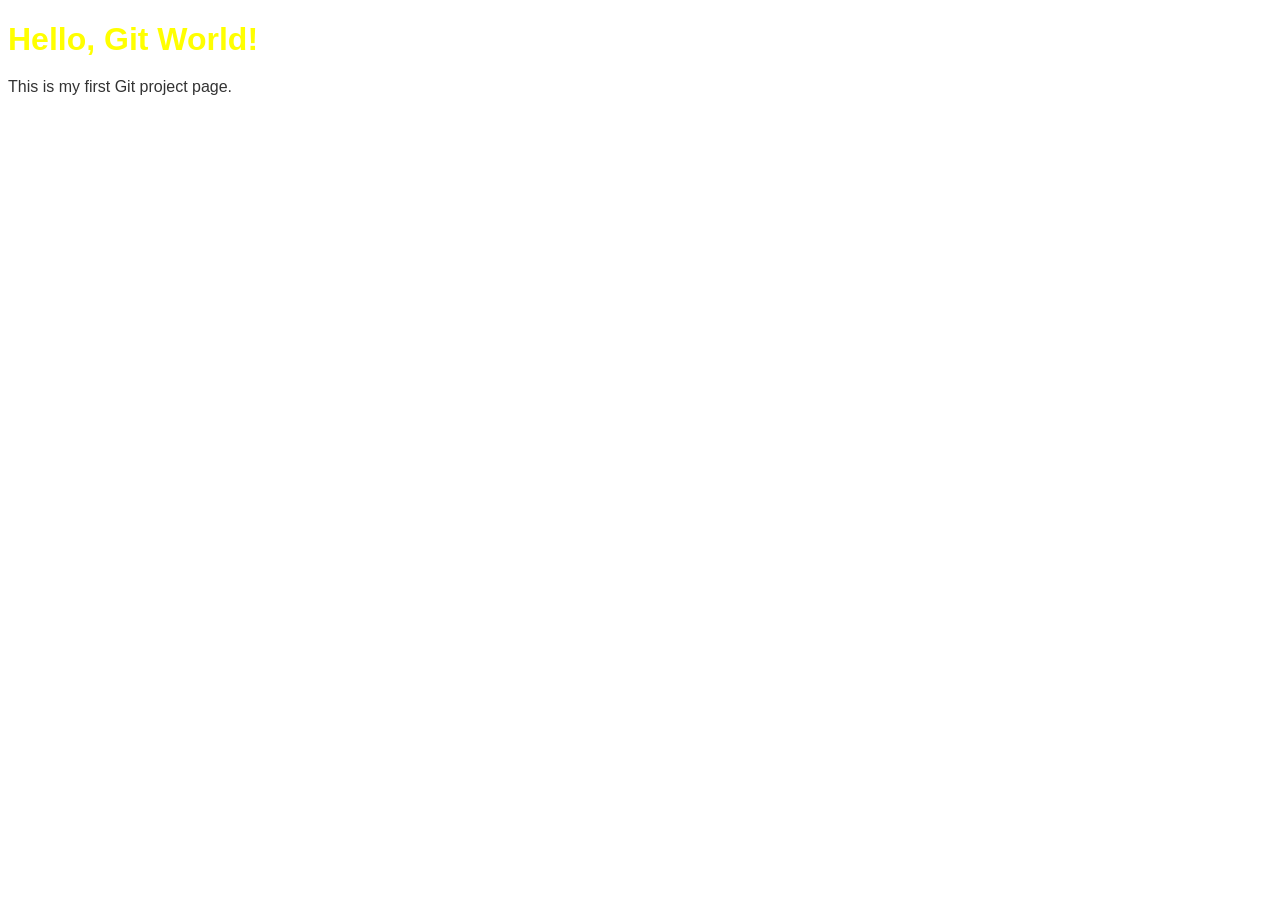
<file: index.html>
<!DOCTYPE html>
<html>
<head>
    <title>My First Page</title>
    <link rel="stylesheet" href="style.css">
</head>
<body>
    <h1>Hello, Git World!</h1>
    <p>This is my first Git project page.</p>
</body>
</html>
</file>
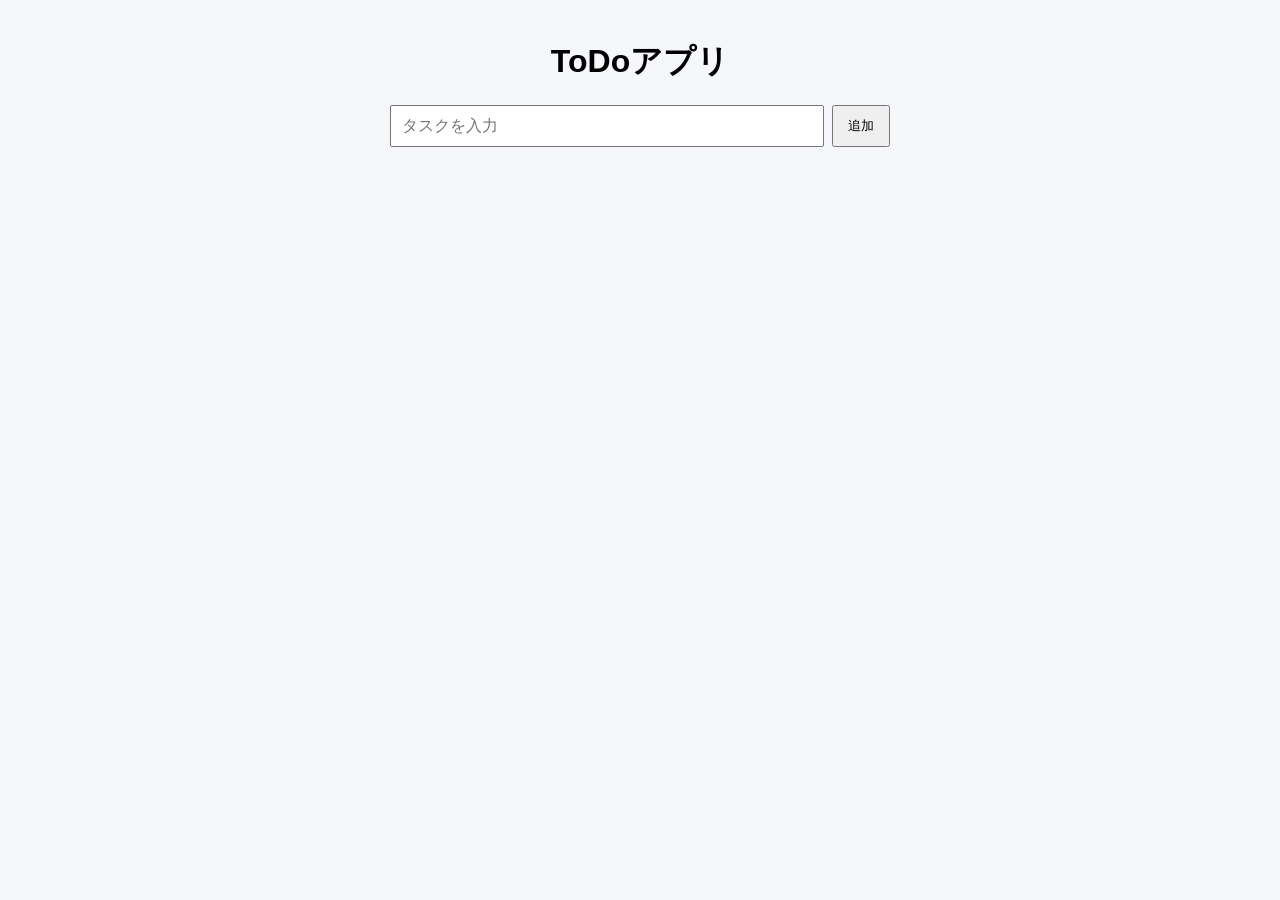
<file: cloude_sample.html>
<!DOCTYPE html>
<html lang="ja">
<head>
  <meta charset="UTF-8">
  <title>ToDoアプリ</title>
  <style>
    body {
      font-family: sans-serif;
      max-width: 500px;
      margin: 40px auto;
      background: #f5f7fa;
    }

    h1 {
      text-align: center;
    }

    .input-area {
      display: flex;
      gap: 8px;
    }

    input {
      flex: 1;
      padding: 10px;
      font-size: 16px;
    }

    button {
      padding: 10px 14px;
      cursor: pointer;
    }

    ul {
      padding: 0;
    }

    li {
      list-style: none;
      background: white;
      margin-top: 10px;
      padding: 10px;
      display: flex;
      justify-content: space-between;
      border-radius: 6px;
    }

    .done {
      text-decoration: line-through;
      color: gray;
    }
  </style>
</head>
<body>
  <h1>ToDoアプリ</h1>

  <div class="input-area">
    <input id="taskInput" type="text" placeholder="タスクを入力">
    <button onclick="addTask()">追加</button>
  </div>

  <ul id="taskList"></ul>

  <script>
    const taskInput = document.getElementById("taskInput");
    const taskList = document.getElementById("taskList");

    function addTask() {
      const taskText = taskInput.value.trim();

      if (taskText === "") {
        alert("タスクを入力してください");
        return;
      }

      const li = document.createElement("li");

      const span = document.createElement("span");
      span.textContent = taskText;

      span.addEventListener("click", () => {
        span.classList.toggle("done");
      });

      const deleteButton = document.createElement("button");
      deleteButton.textContent = "削除";

      deleteButton.addEventListener("click", () => {
        li.remove();
      });

      li.appendChild(span);
      li.appendChild(deleteButton);
      taskList.appendChild(li);

      taskInput.value = "";
    }
  </script>
</body>
</html>
</file>
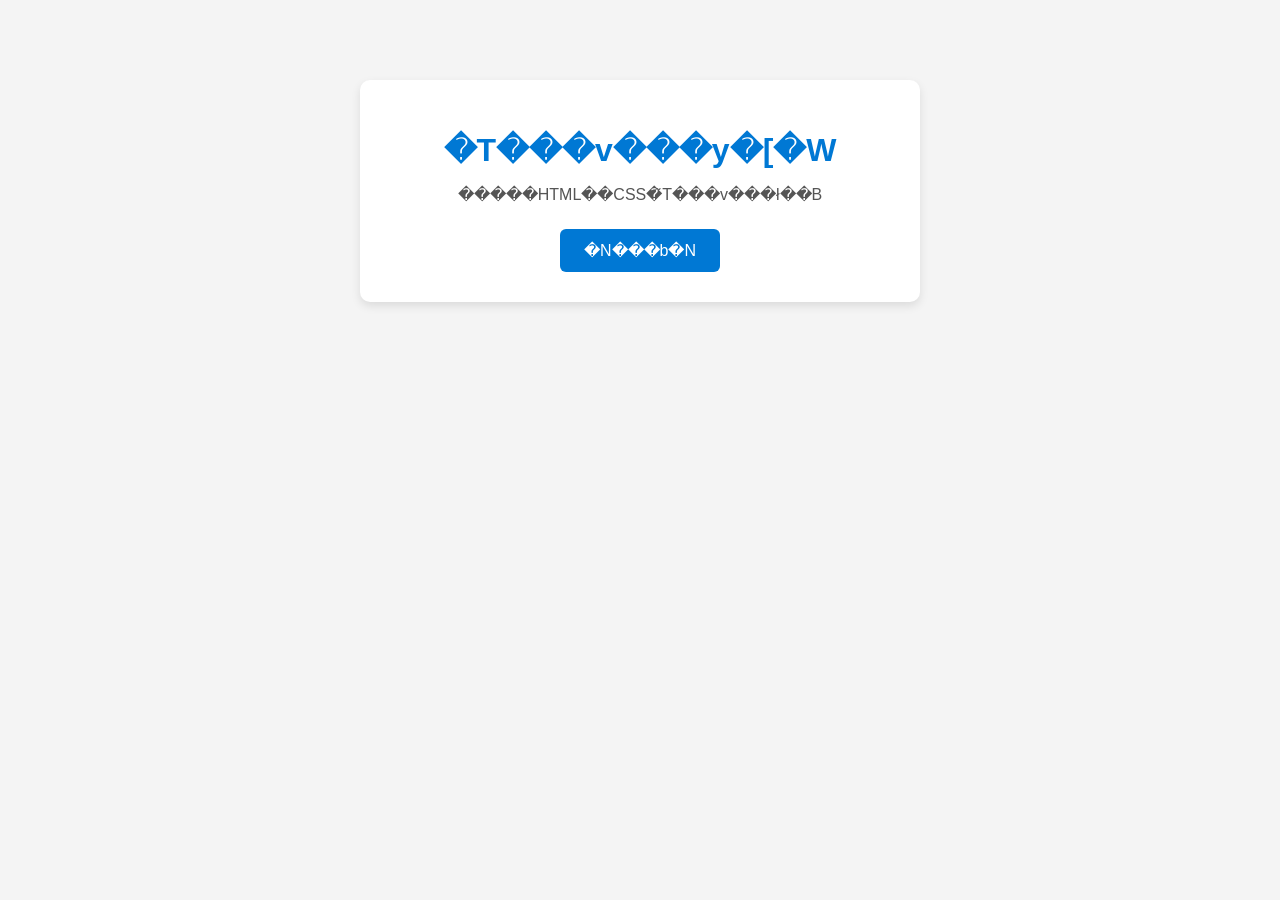
<file: sample.html>
<!DOCTYPE html>
<html lang="ja">
<head>
    <meta charset="UTF-8">
    <meta name="viewport" content="width=device-width, initial-scale=1.0">
    <title>Sample Page</title>
    <link rel="stylesheet" href="sample.css">
</head>
<body>
    <div class="container">
        <h1>�T���v���y�[�W</h1>
        <p>�����HTML��CSS�̃T���v���ł��B</p>

        <button class="btn">�N���b�N</button>
    </div>
</body>
</html>
</file>
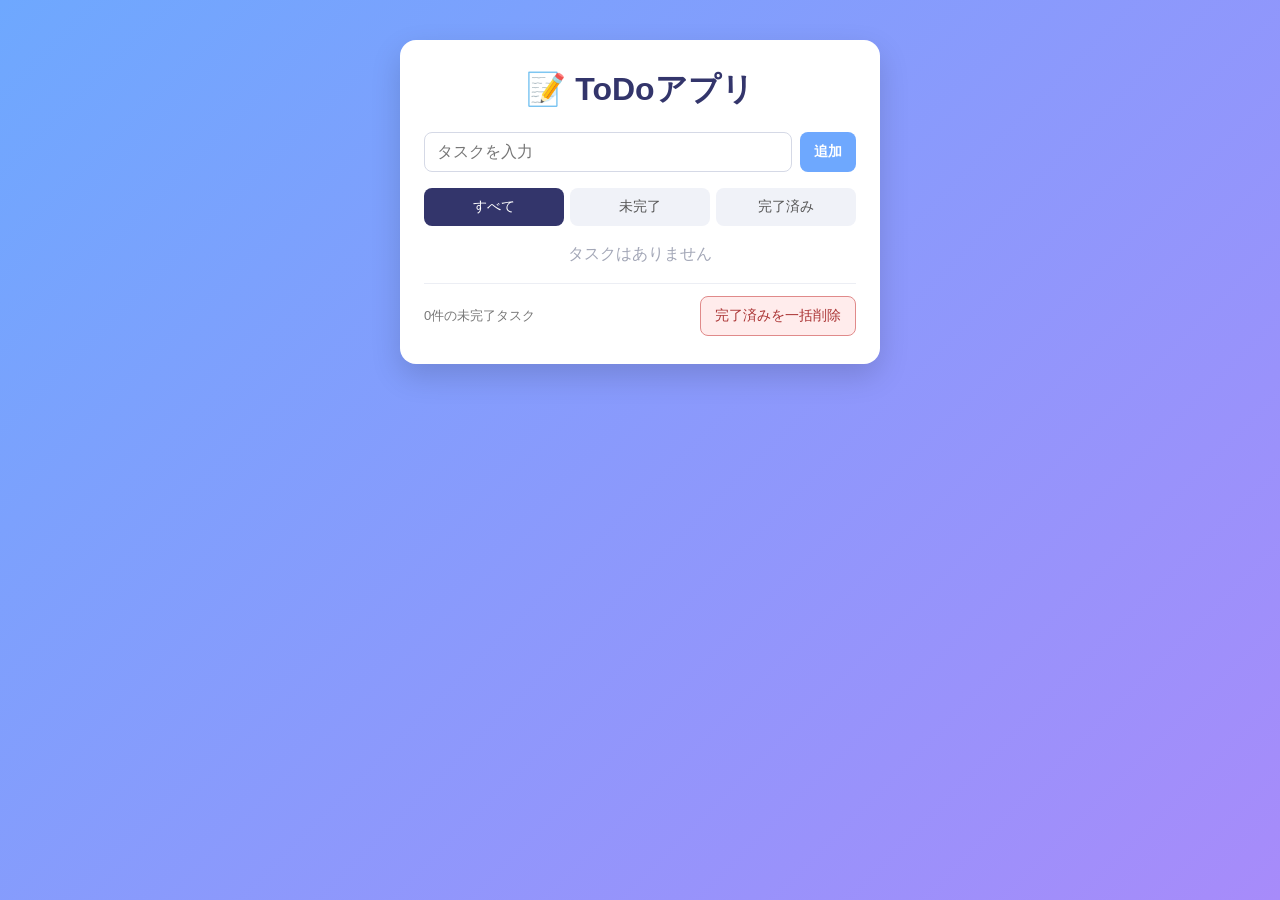
<file: todo.html>
<!DOCTYPE html>
<html lang="ja">
<head>
  <meta charset="UTF-8">
  <meta name="viewport" content="width=device-width, initial-scale=1.0">
  <title>ToDoアプリ</title>
  <link rel="stylesheet" href="todo.css">
</head>
<body>
  <div class="app">
    <h1>📝 ToDoアプリ</h1>

    <div class="input-area">
      <input id="taskInput" type="text" placeholder="タスクを入力">
      <button id="addButton">追加</button>
    </div>

    <div class="filter-area">
      <button class="filter-button is-active" data-filter="all">すべて</button>
      <button class="filter-button" data-filter="active">未完了</button>
      <button class="filter-button" data-filter="done">完了済み</button>
    </div>

    <ul id="taskList"></ul>

    <p id="emptyMessage" class="empty-message">タスクはありません</p>

    <div class="footer-area">
      <span id="remainingCount">0件の未完了タスク</span>
      <button id="clearDoneButton" class="clear-done">完了済みを一括削除</button>
    </div>
  </div>

  <script src="todo.js"></script>
</body>
</html>
</file>
<file: style.css>
body {
    font-family: Arial;
    color: #333;
}

h1 {
    color: yellow;
    margin-bottom: 20px;
}
</file>
<file: sample.css>
body {
    margin: 0;
    font-family: Arial, sans-serif;
    background-color: #f4f4f4;
}

.container {
    width: 500px;
    margin: 80px auto;
    padding: 30px;
    background-color: #ffffff;
    border-radius: 10px;
    text-align: center;
    box-shadow: 0 4px 10px rgba(0, 0, 0, 0.1);
}

h1 {
    color: #0078d4;
    margin-bottom: 15px;
}

p {
    color: #555;
    margin-bottom: 25px;
}

.btn {
    background-color: #0078d4;
    color: white;
    border: none;
    padding: 12px 24px;
    border-radius: 6px;
    cursor: pointer;
    font-size: 16px;
}

    .btn:hover {
        background-color: #005fa3;
    }
</file>
<file: todo.css>
* {
  box-sizing: border-box;
}

body {
  font-family: "Hiragino Kaku Gothic ProN", "Segoe UI", sans-serif;
  min-height: 100vh;
  margin: 0;
  padding: 40px 16px;
  background: linear-gradient(135deg, #6ea8fe, #a78bfa);
}

.app {
  max-width: 480px;
  margin: 0 auto;
  background: #ffffff;
  border-radius: 16px;
  padding: 28px 24px;
  box-shadow: 0 12px 30px rgba(0, 0, 0, 0.15);
}

h1 {
  text-align: center;
  margin: 0 0 20px;
  color: #33356b;
}

.input-area {
  display: flex;
  gap: 8px;
}

input[type="text"] {
  flex: 1;
  padding: 10px 12px;
  font-size: 16px;
  border: 1px solid #d5d9e6;
  border-radius: 8px;
  outline: none;
}

input[type="text"]:focus {
  border-color: #6ea8fe;
}

button {
  padding: 10px 14px;
  font-size: 14px;
  border: none;
  border-radius: 8px;
  cursor: pointer;
  transition: background-color 0.15s ease;
}

#addButton {
  background: #6ea8fe;
  color: white;
  font-weight: bold;
}

#addButton:hover {
  background: #4f8dfb;
}

.filter-area {
  display: flex;
  gap: 6px;
  margin-top: 16px;
}

.filter-button {
  flex: 1;
  background: #f0f2f8;
  color: #555;
}

.filter-button:hover {
  background: #e4e8f5;
}

.filter-button.is-active {
  background: #33356b;
  color: white;
}

ul {
  list-style: none;
  padding: 0;
  margin: 18px 0 0;
}

li {
  display: flex;
  align-items: center;
  gap: 10px;
  background: #f9fafc;
  padding: 10px 12px;
  border-radius: 10px;
  margin-bottom: 8px;
  transition: background-color 0.15s ease;
}

li:hover {
  background: #f0f3fa;
}

.task-checkbox {
  width: 18px;
  height: 18px;
  flex-shrink: 0;
  accent-color: #6ea8fe;
  cursor: pointer;
}

.task-text {
  flex: 1;
  word-break: break-all;
}

.task-text.done {
  text-decoration: line-through;
  color: #a3a7b7;
}

.task-edit-input {
  flex: 1;
  padding: 6px 8px;
  font-size: 15px;
  border: 1px solid #6ea8fe;
  border-radius: 6px;
}

.icon-button {
  background: transparent;
  padding: 4px 6px;
  font-size: 15px;
}

.icon-button:hover {
  background: #e4e8f5;
}

.delete-button:hover {
  background: #ffdcdc;
}

.empty-message {
  text-align: center;
  color: #a3a7b7;
  margin: 18px 0 0;
}

.footer-area {
  display: flex;
  align-items: center;
  justify-content: space-between;
  margin-top: 18px;
  padding-top: 12px;
  border-top: 1px solid #eceef4;
  font-size: 13px;
  color: #777;
}

.clear-done {
  background: #ffecec;
  border: 1px solid #e08a8a;
  color: #a33;
}

.clear-done:hover {
  background: #ffdcdc;
}
</file>
